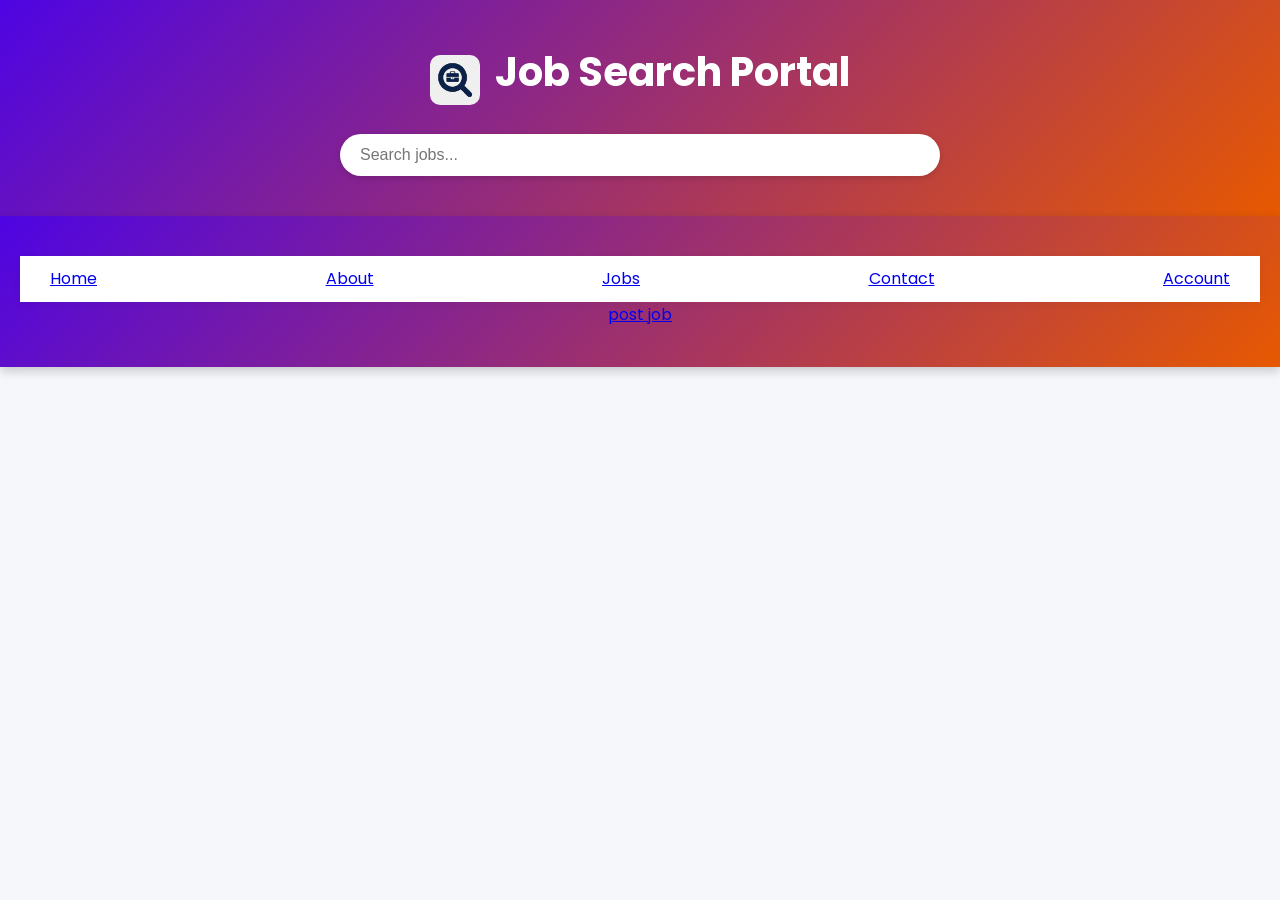
<file: index.html>
<!DOCTYPE html>
<html lang="en">
<head>
  <meta charset="UTF-8">
  <meta name="viewport" content="width=device-width, initial-scale=1">
  <title>Job Search Portal</title>
  <link rel="stylesheet" href="style.css">
  <link href="https://fonts.googleapis.com/css2?family=Poppins:wght@400;600&display=swap" rel="stylesheet">

</head>
<body>

  <header>
    <div class="logo-title">
      <img src="logo.JPG" alt="Job Portal Logo" class="logo">
      <h1>Job Search Portal</h1>
    </div>
    <input type="text" id="searchInput" placeholder="Search jobs...">
  </header>
  
    <header classs="header">

      <section class="flex">
  
          <div id="menu-btn" class="fas fa-bars-staggered"></div>
  
  
          <a href="home.html" class="logo"><i class="fas fa-briefcase"></i></a>
  
          <nav class="navbar">
              <a href="home.html">Home</a>
              <a href="about.html">About</a>
              <a href="jobs.html">Jobs</a>
              <a href="contact.html">Contact</a>
              <a href="login.html">Account</a>
          </nav>
  
          <a href="#" class="btn" style="margin-top: 0;">post job</a>
          
      </section>
  </header>

  <main id="job-list">
    <!-- Job Cards will be injected here -->
  </main>

  <script src="script.js"></script>
</body>
</html>
</file>
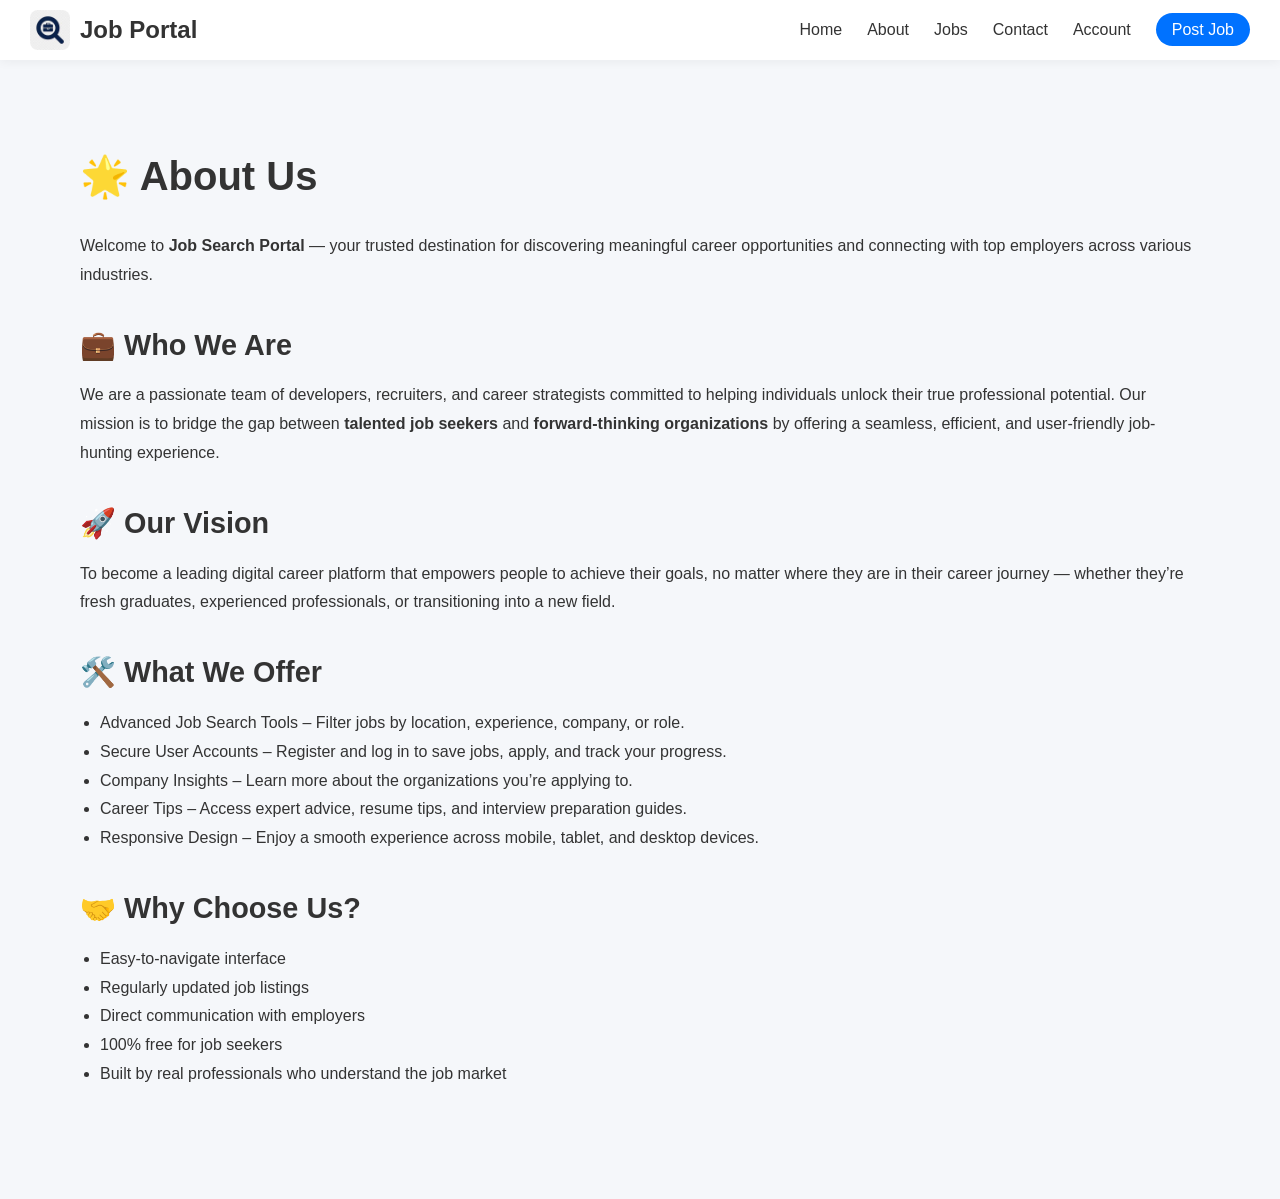
<file: about.html>
<!DOCTYPE html>
<html lang="en">
<head>
  <meta charset="UTF-8">
  <meta name="viewport" content="width=device-width, initial-scale=1.0">
  <title>About - Job Portal</title>
  <link rel="stylesheet" href="style.css">
</head>
<body>
    <nav>
        <div class="nav-left">
          <img src="logo.JPG" alt="Logo" class="nav-logo">
          <h2>Job Portal</h2>
        </div>
        <ul class="nav-links">
          <li><a href="home.html">Home</a></li>
          <li><a href="about.html">About</a></li>
          <li><a href="jobs.html">Jobs</a></li>
          <li><a href="contact.html">Contact</a></li>
          <li><a href="account.html">Account</a></li>
          <li><a href="postjob.html" class="post-btn">Post Job</a></li>
        </ul>
      </nav>
  <div class="content">
    <section class="about-us" style="padding: 40px; line-height: 1.8; font-family: 'Poppins', sans-serif;">
        <h1 style="font-size: 2.5rem; margin-bottom: 20px;">🌟 About Us</h1>
        <p style="margin-bottom: 30px;">
          Welcome to <strong>Job Search Portal</strong> — your trusted destination for discovering meaningful career opportunities and connecting with top employers across various industries.
        </p>
      
        <h2 style="font-size: 1.8rem; margin-bottom: 10px;">💼 Who We Are</h2>
        <p style="margin-bottom: 30px;">
          We are a passionate team of developers, recruiters, and career strategists committed to helping individuals unlock their true professional potential. Our mission is to bridge the gap between <strong>talented job seekers</strong> and <strong>forward-thinking organizations</strong> by offering a seamless, efficient, and user-friendly job-hunting experience.
        </p>
      
        <h2 style="font-size: 1.8rem; margin-bottom: 10px;">🚀 Our Vision</h2>
        <p style="margin-bottom: 30px;">
          To become a leading digital career platform that empowers people to achieve their goals, no matter where they are in their career journey — whether they’re fresh graduates, experienced professionals, or transitioning into a new field.
        </p>
      
        <h2 style="font-size: 1.8rem; margin-bottom: 10px;">🛠️ What We Offer</h2>
        <ul style="margin-bottom: 30px; padding-left: 20px;">
          <li>Advanced Job Search Tools – Filter jobs by location, experience, company, or role.</li>
          <li>Secure User Accounts – Register and log in to save jobs, apply, and track your progress.</li>
          <li>Company Insights – Learn more about the organizations you’re applying to.</li>
          <li>Career Tips – Access expert advice, resume tips, and interview preparation guides.</li>
          <li>Responsive Design – Enjoy a smooth experience across mobile, tablet, and desktop devices.</li>
        </ul>
      
        <h2 style="font-size: 1.8rem; margin-bottom: 10px;">🤝 Why Choose Us?</h2>
        <ul style="padding-left: 20px;">
          <li>Easy-to-navigate interface</li>
          <li>Regularly updated job listings</li>
          <li>Direct communication with employers</li>
          <li>100% free for job seekers</li>
          <li>Built by real professionals who understand the job market</li>
        </ul>
      </section>      
  </div>
</body>
</html>
</file>
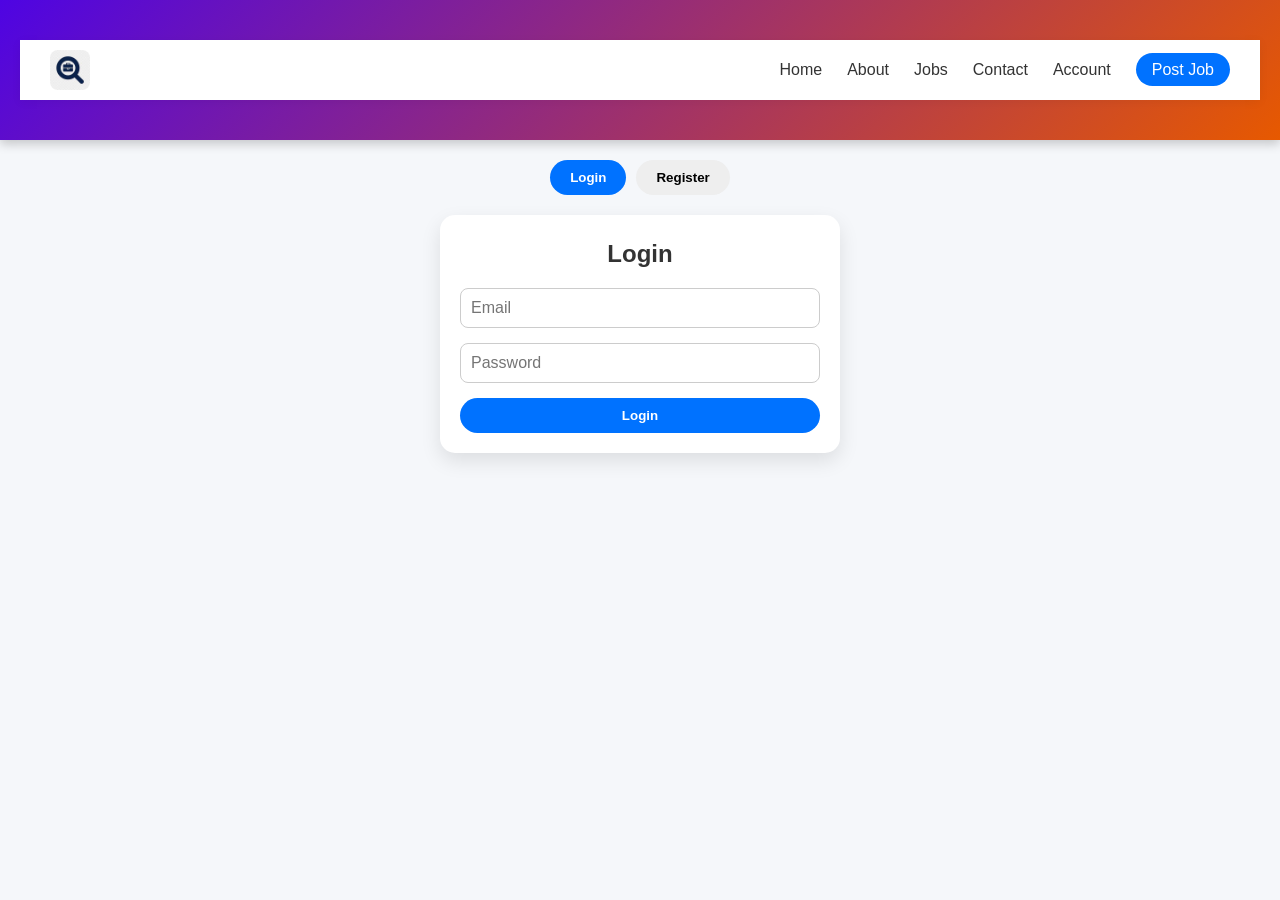
<file: account.html>
<!DOCTYPE html>
<html lang="en">
<head>
  <meta charset="UTF-8" />
  <meta name="viewport" content="width=device-width, initial-scale=1.0"/>
  <title>Account - Job Portal</title>
  <link rel="stylesheet" href="style.css" />
</head>
<body>

  <header>
    <nav>
        <div class="nav-left">
          <img src="logo.JPG" alt="Logo" class="nav-logo">
          <h2>Job Portal</h2>
        </div>
        <ul class="nav-links">
          <li><a href="home.html">Home</a></li>
          <li><a href="about.html">About</a></li>
          <li><a href="jobs.html">Jobs</a></li>
          <li><a href="contact.html">Contact</a></li>
          <li><a href="account.html">Account</a></li>
          <li><a href="postjob.html" class="post-btn">Post Job</a></li>
        </ul>
      </nav>
  </header>

  <!-- Tabs -->
  <div class="auth-tabs">
    <button onclick="showLogin()" class="tab-btn active-tab" id="loginTab">Login</button>
    <button onclick="showRegister()" class="tab-btn" id="registerTab">Register</button>
  </div>

  <!-- Login Form -->
  <div id="login-section" class="auth-section">
    <h2>Login</h2>
    <form onsubmit="loginUser(event)">
      <input type="email" placeholder="Email" required id="login-email" />
      <input type="password" placeholder="Password" required id="login-password" />
      <button type="submit" class="submit-btn">Login</button>
    </form>
  </div>

  <!-- Register Form -->
  <div id="register-section" class="auth-section" style="display: none;">
    <h2>Register</h2>
    <form onsubmit="registerUser(event)">
      <input type="text" placeholder="Full Name" required id="reg-name" />
      <input type="email" placeholder="Email" required id="reg-email" />
      <input type="password" placeholder="Password" required id="reg-password" />
      <button type="submit" class="submit-btn">Register</button>
    </form>
  </div>

  <!-- JavaScript at the bottom of the body -->
  <script>
    function showLogin() {
      document.getElementById("login-section").style.display = "block";
      document.getElementById("register-section").style.display = "none";
      document.getElementById("loginTab").classList.add("active-tab");
      document.getElementById("registerTab").classList.remove("active-tab");
    }

    function showRegister() {
      document.getElementById("login-section").style.display = "none";
      document.getElementById("register-section").style.display = "block";
      document.getElementById("loginTab").classList.remove("active-tab");
      document.getElementById("registerTab").classList.add("active-tab");
    }

    function loginUser(event) {
      event.preventDefault();
      const email = document.getElementById("login-email").value;
      const password = document.getElementById("login-password").value;
      alert("Logging in with:\nEmail: " + email + "\nPassword: " + password);
    }

    function registerUser(event) {
      event.preventDefault();
      const name = document.getElementById("reg-name").value;
      const email = document.getElementById("reg-email").value;
      const password = document.getElementById("reg-password").value;
      alert("Registering:\nName: " + name + "\nEmail: " + email);
    }
  </script>
</body>
</html>
</file>
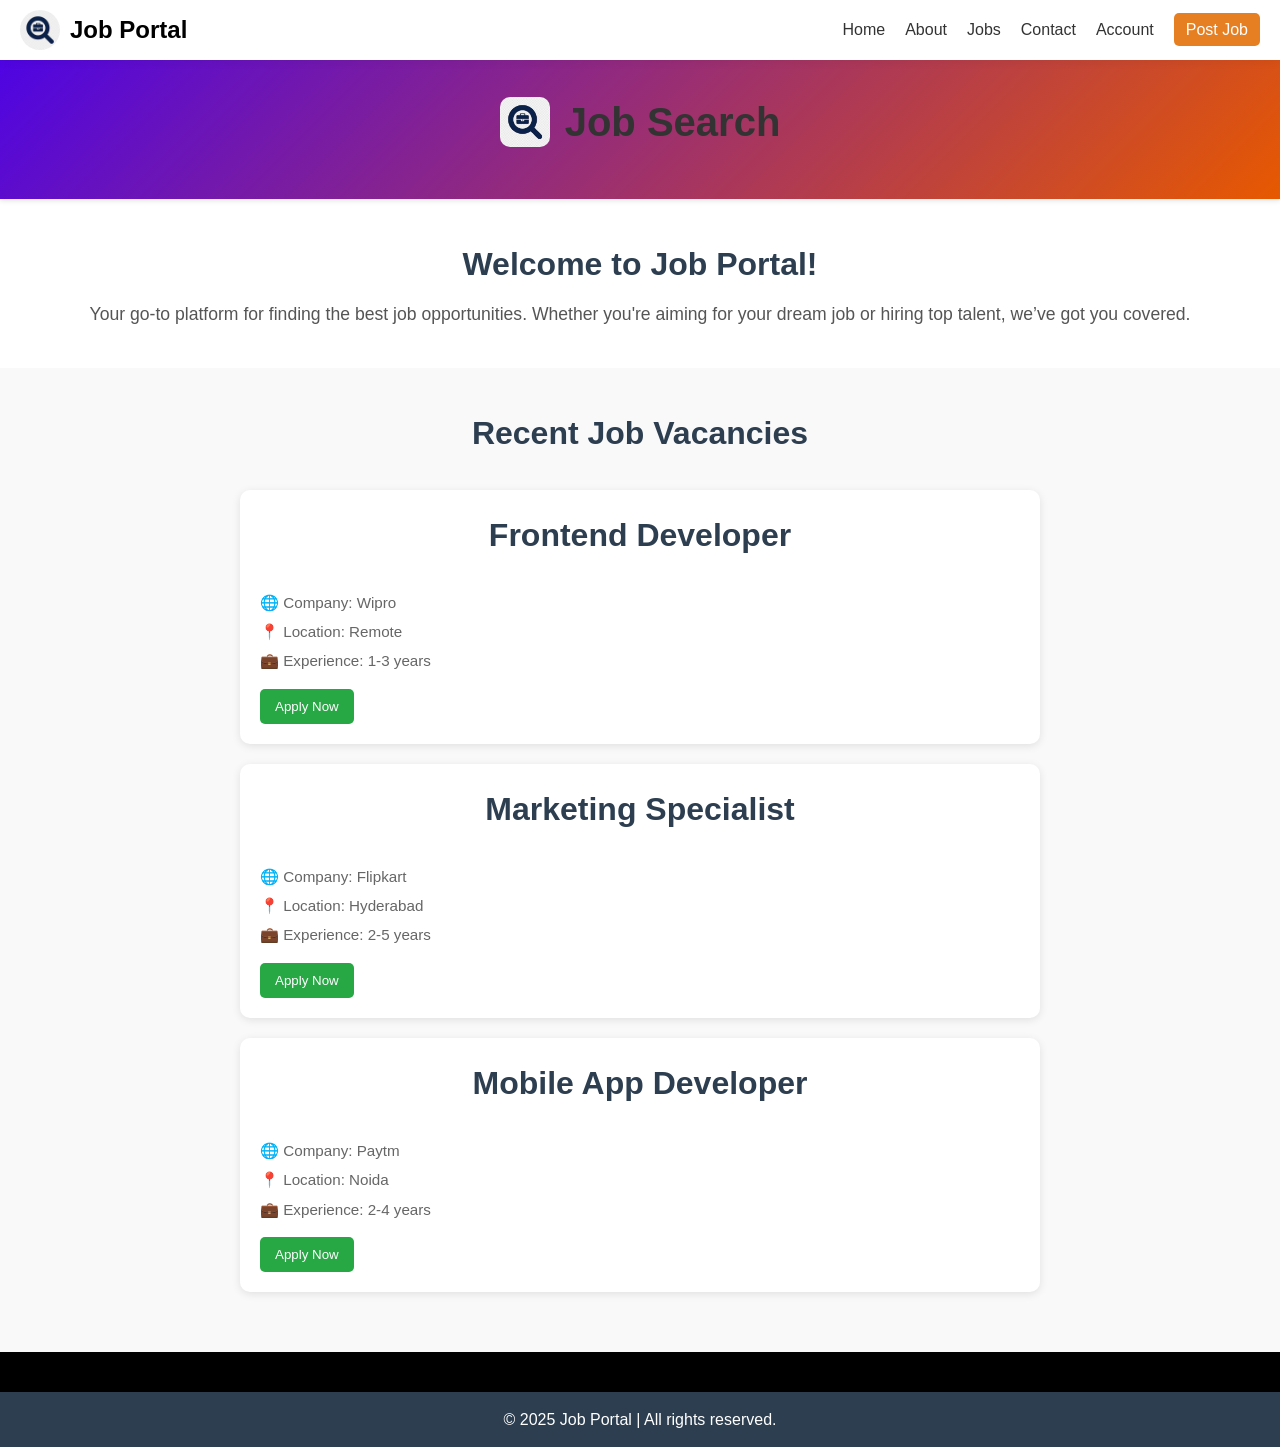
<file: home.html>
<!DOCTYPE html>
<html lang="en">
<head>
  <meta charset="UTF-8">
  <meta name="viewport" content="width=device-width, initial-scale=1.0">
  <title>Home - Job Portal</title>
  <link rel="stylesheet" href="style.css">

  <style>
    body {
      font-family: 'Segoe UI', Tahoma, Geneva, Verdana, sans-serif;
      margin: 0;
      padding: 0;
      background-color: black;
    }

    nav {
      background-color: white;
      padding: 10px 20px;
      color: black;
      display: flex;
      justify-content: space-between;
      align-items: center;
    }

    .nav-left {
      display: flex;
      align-items: center;
      gap: 10px;
    }

    .nav-logo {
      width: 40px;
      height: 40px;
      border-radius: 50%;
    }

    .nav-links {
      list-style: none;
      display: flex;
      gap: 20px;
    }

    .nav-links li {
      display: inline;
    }

    .nav-links a {
      color: white;
      text-decoration: none;
      font-weight: 500;
    }

    .post-btn {
      background-color: #e67e22;
      padding: 8px 12px;
      border-radius: 5px;
    }

    header {
      background-color: #ffffff;
      text-align: center;
      padding: 30px 20px;
      box-shadow: 0 2px 5px rgba(0,0,0,0.1);
    }

    .logo-title {
      display: flex;
      align-items: center;
      justify-content: center;
      gap: 15px;
    }

    .logo {
      width: 60px;
      height: 60px;
    }

    header h1 {
      margin: 0;
      font-size: 2.5rem;
      color: #333;
    }

    #welcome-section {
      background-color: #fff;
      padding: 40px 20px;
      text-align: center;
    }

    #welcome-section h2 {
      font-size: 2rem;
      margin-bottom: 10px;
      color: #2c3e50;
    }

    #welcome-section p {
      font-size: 1.1rem;
      color: #555;
    }

    #recent-jobs {
      padding: 40px 20px;
      background-color: #f9f9f9;
    }

    #recent-jobs h2 {
      text-align: center;
      font-size: 2rem;
      color: #2c3e50;
      margin-bottom: 30px;
    }

    .job-card {
      background-color: white;
      max-width: 800px;
      margin: 0 auto 20px;
      padding: 20px;
      border-radius: 10px;
      box-shadow: 0 2px 8px rgba(0, 0, 0, 0.1);
    }

    .job-card h2 {
      margin: 0;
      color: #333;
    }

    .job-card p {
      margin: 5px 0;
      color: #666;
    }

    .job-card button {
      margin-top: 10px;
      background-color: #28a745;
      color: white;
      border: none;
      padding: 10px 15px;
      border-radius: 5px;
      cursor: pointer;
      transition: background-color 0.3s ease;
    }

    .job-card button:hover {
      background-color: #218838;
    }

    #footer {
      background-color: #2c3e50;
      color: white;
      padding: 15px;
      text-align: center;
      margin-top: 40px;
    }
  </style>

</head>

<body>
  <nav>
    <div class="nav-left">
      <img src="logo.JPG" alt="Logo" class="nav-logo">
      <h2>Job Portal</h2>
    </div>
    <ul class="nav-links">
      <li><a href="home.html">Home</a></li>
      <li><a href="about.html">About</a></li>
      <li><a href="jobs.html">Jobs</a></li>
      <li><a href="contact.html">Contact</a></li>
      <li><a href="account.html">Account</a></li>
      <li><a href="postjob.html" class="post-btn">Post Job</a></li>
    </ul>
  </nav>

  <header>
    <div class="logo-title">
      <img src="logo.JPG" class="logo" alt="Logo">
      <h1>Job Search</h1>
    </div>
  </header>

  <section id="welcome-section">
    <h2>Welcome to Job Portal!</h2>
    <p>Your go-to platform for finding the best job opportunities. Whether you're aiming for your dream job or hiring top talent, we’ve got you covered.</p>
  </section>

  <section id="recent-jobs">
    <h2>Recent Job Vacancies</h2>

    <div class="job-card">
      <h2>Frontend Developer</h2>
      <p>🌐 Company: Wipro</p>
      <p>📍 Location: Remote</p>
      <p>💼 Experience: 1-3 years</p>
      <a href="https://careers.wipro.com/frontend-developer" target="_blank">
        <button>Apply Now</button>
      </a>
    </div>
    

    <div class="job-card">
      <h2>Marketing Specialist</h2>
      <p>🌐 Company: Flipkart</p>
      <p>📍 Location: Hyderabad</p>
      <p>💼 Experience: 2-5 years</p>
      <a href="https://www.flipkartcareers.com/#!/job-openings" target="_blank">
        <button>Apply Now</button>
      </a>
    </div>
    
    <div class="job-card">
      <h2>Mobile App Developer</h2>
      <p>🌐 Company: Paytm</p>
      <p>📍 Location: Noida</p>
      <p>💼 Experience: 2-4 years</p>
      <a href="https://paytm.com/careers/" target="_blank">
        <button>Apply Now</button>
      </a>
    </div>
    
  </section>

  <section id="footer">
    <p>© 2025 Job Portal | All rights reserved.</p>
  </section>
</body>
</html>
</file>
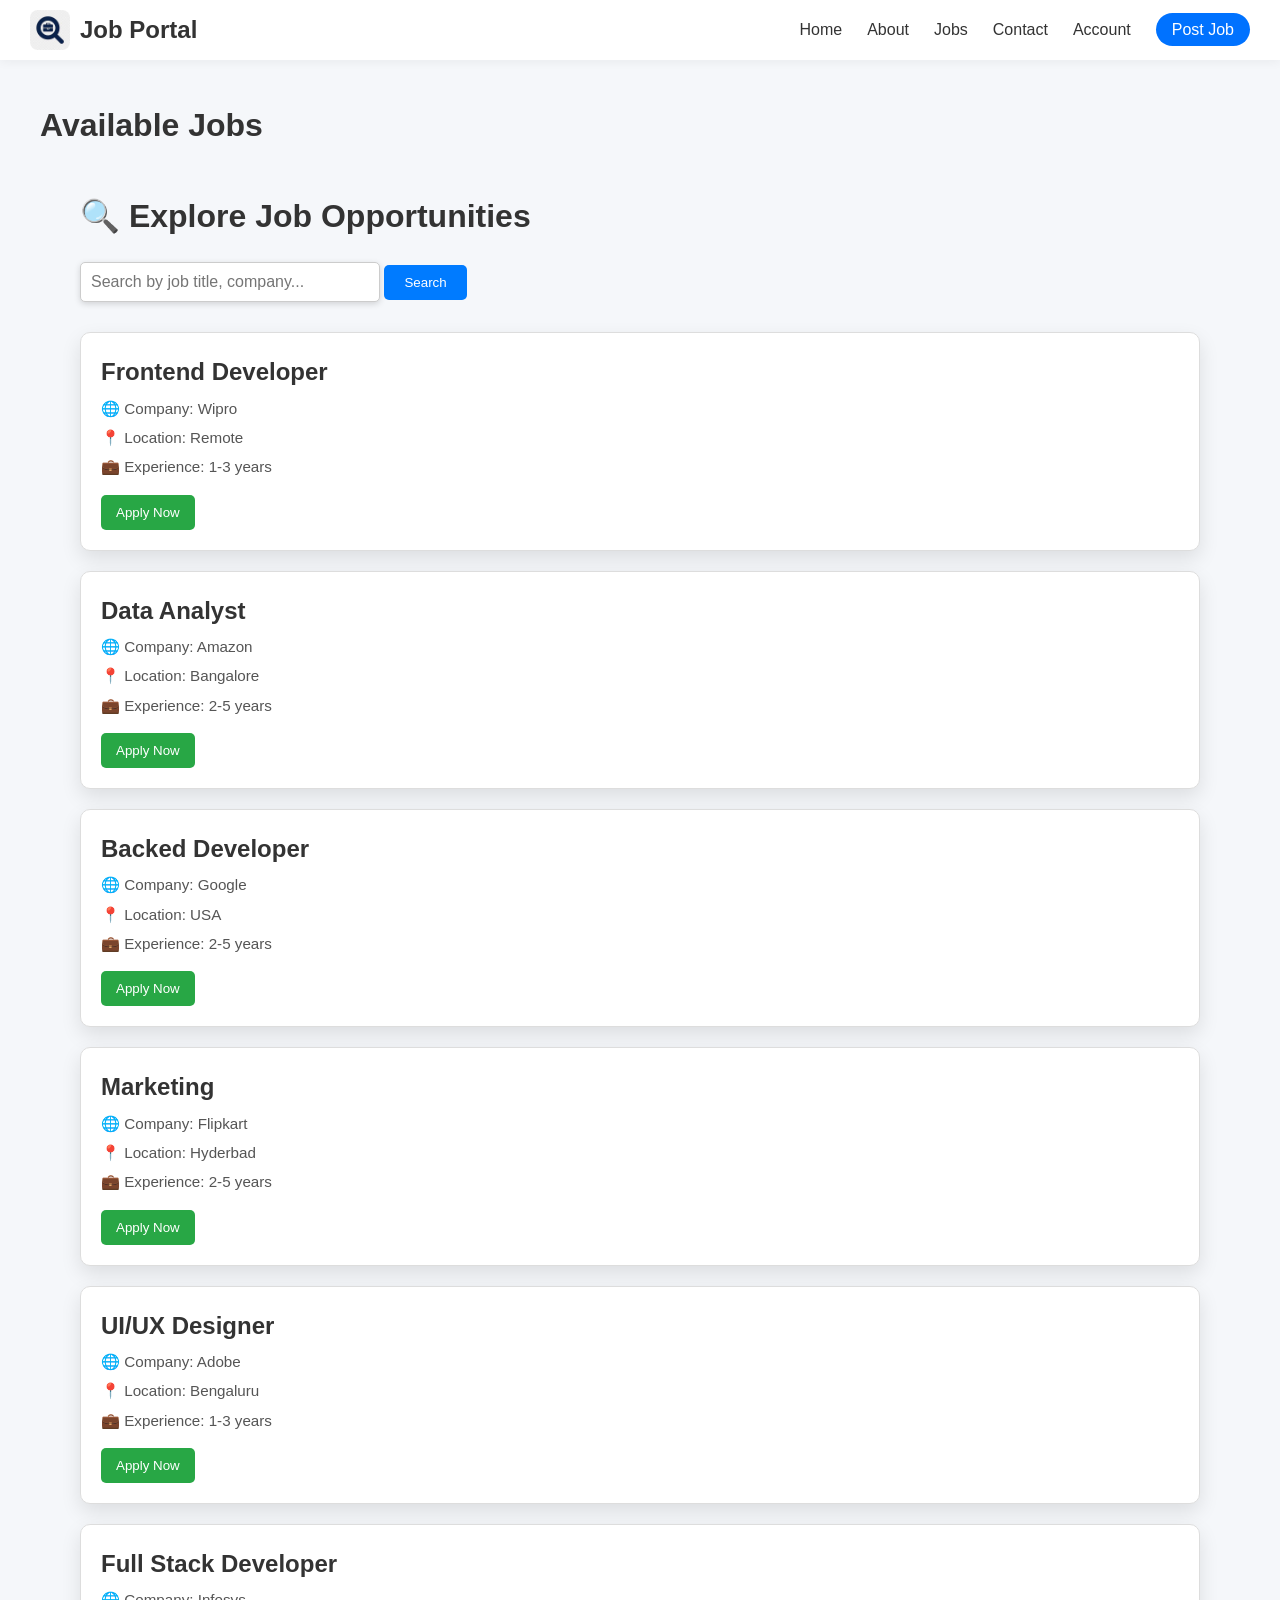
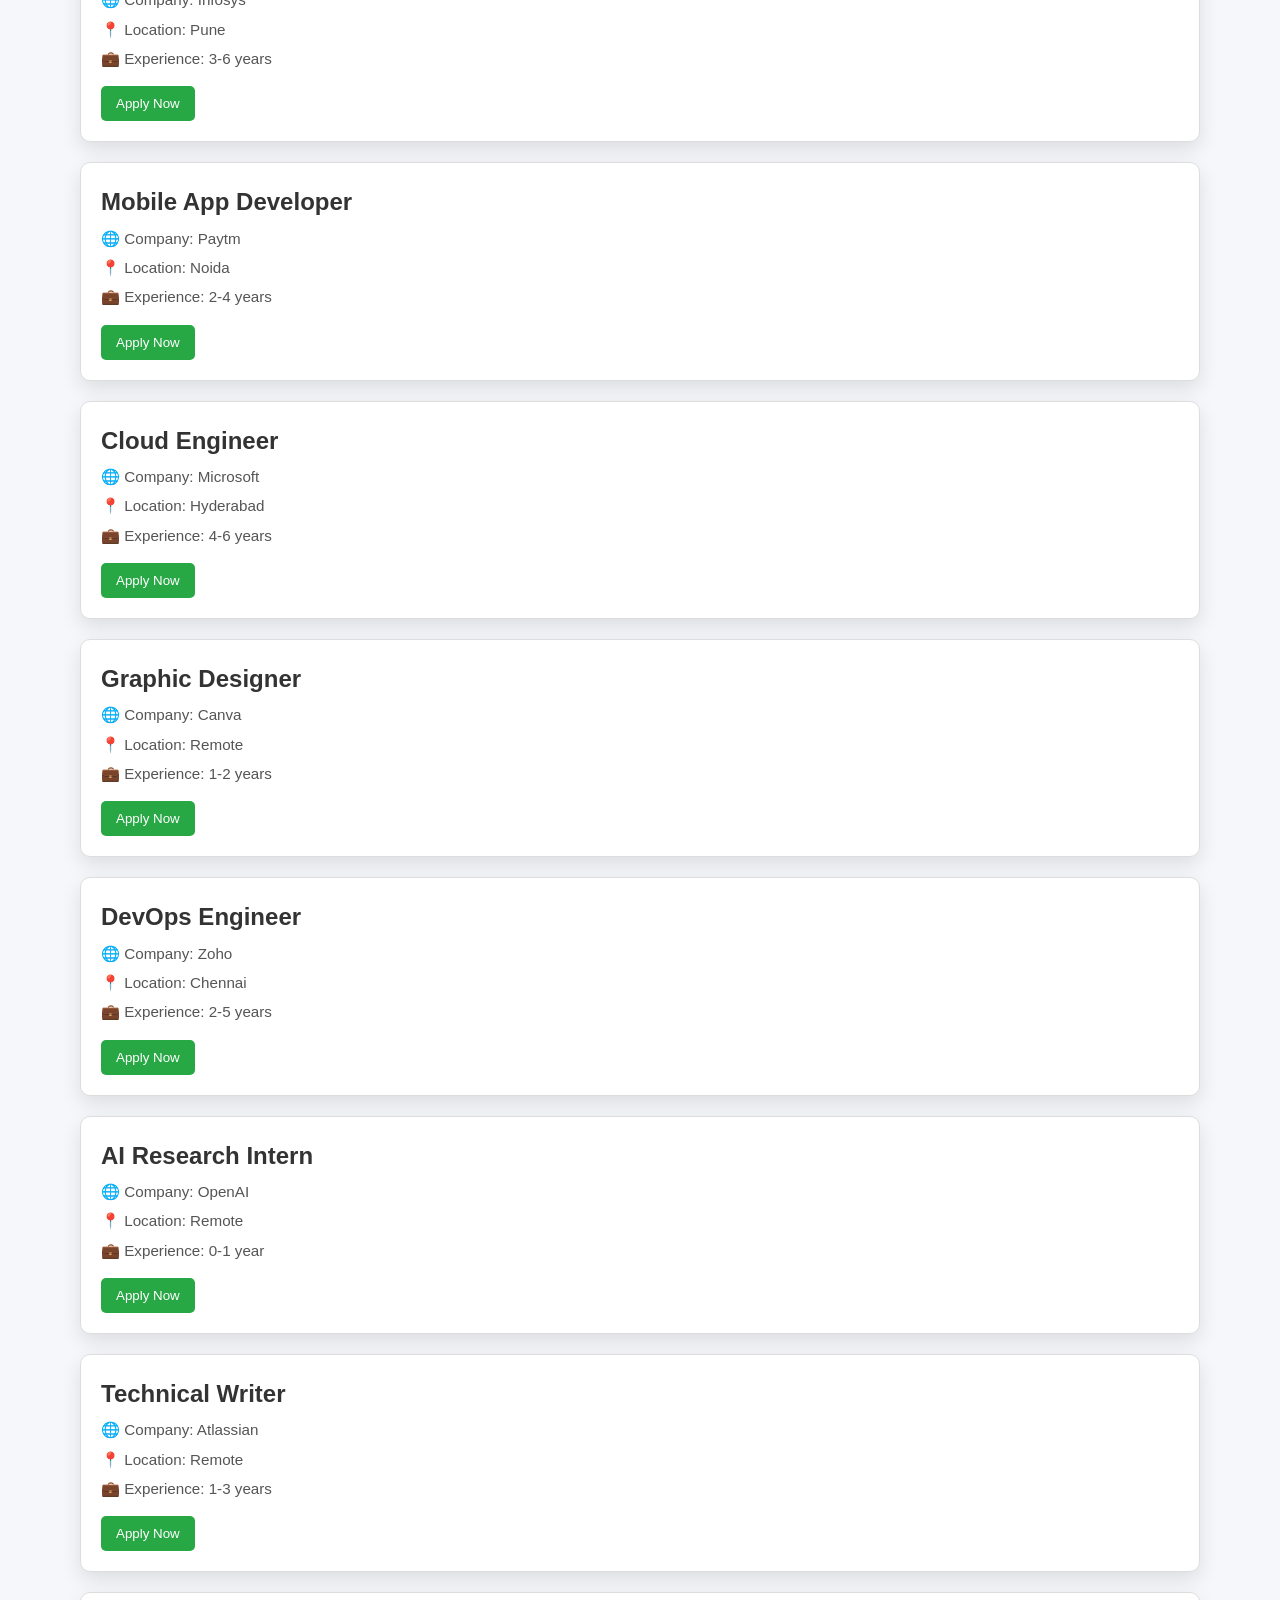
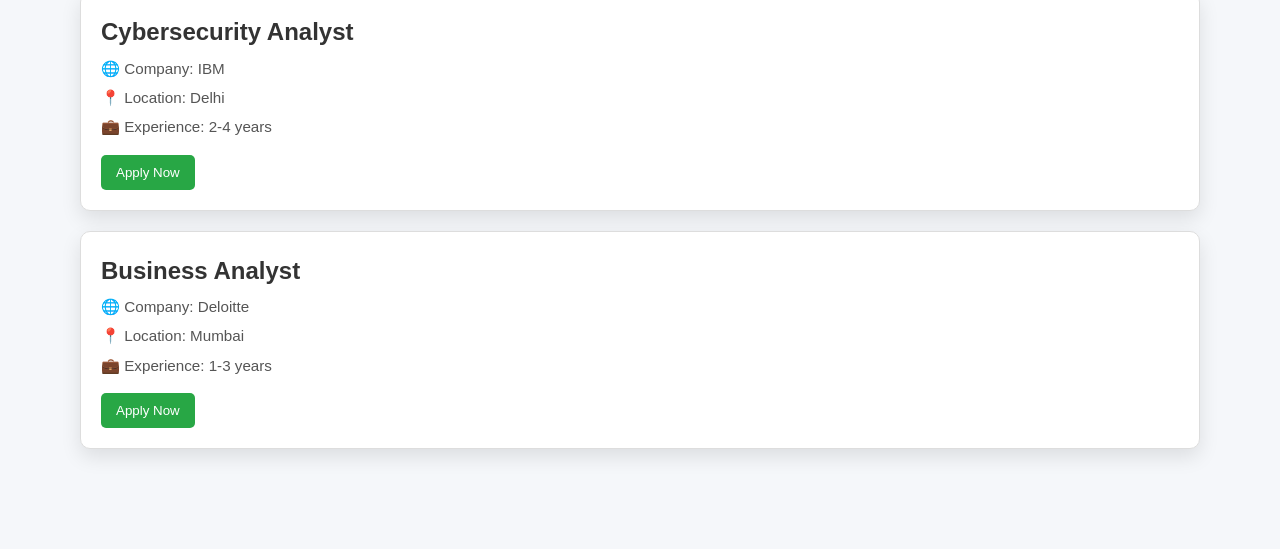
<file: jobs.html>
<!DOCTYPE html>
<html lang="en">
<head>
  <meta charset="UTF-8">
  <meta name="viewport" content="width=device-width, initial-scale=1.0">
  <title>Jobs - Job Portal</title>
  <link rel="stylesheet" href="style.css">
</head>
<body>
    <nav>
        <div class="nav-left">
          <img src="logo.JPG" alt="Logo" class="nav-logo">
          <h2>Job Portal</h2>
        </div>
        <ul class="nav-links">
          <li><a href="home.html">Home</a></li>
          <li><a href="about.html">About</a></li>
          <li><a href="jobs.html">Jobs</a></li>
          <li><a href="contact.html">Contact</a></li>
          <li><a href="account.html">Account</a></li>
          <li><a href="postjob.html" class="post-btn">Post Job</a></li>
        </ul>
      </nav>
  <div class="content">
    <h1>Available Jobs</h1>
    <section class="job-section" style="padding: 40px; font-family: 'Poppins', sans-serif;">
        <h1 style="font-size: 2rem; margin-bottom: 20px;">🔍 Explore Job Opportunities</h1>
      
  <!-- Search and Filter -->
<div style="margin-bottom: 30px;">
  <input type="text" id="searchInput" placeholder="Search by job title, company..." style="padding: 10px; width: 300px; border-radius: 5px; border: 1px solid #ccc;">
  <button id="searchButton" style="padding: 10px 20px; background-color: #007bff; color: white; border: none; border-radius: 5px;">Search</button>
</div>

      
        <!-- Job Listings -->
        <div class="job-listings">
          <!-- Sample Job Card -->
          <div class="job-card" style="border: 1px solid #ddd; padding: 20px; margin-bottom: 20px; border-radius: 10px;">
            <h2 style="margin: 0;">Frontend Developer</h2>
            <p style="margin: 5px 0;">🌐 Company: Wipro</p>
            <p style="margin: 5px 0;">📍 Location: Remote</p>
            <p style="margin: 5px 0;">💼 Experience: 1-3 years</p>
            <a href="https://careers.wipro.com/" target="_blank">
              <button style="margin-top: 10px; background-color: #28a745; color: white; border: none; padding: 10px 15px; border-radius: 5px;">Apply Now</button>
            </a>
          </div>
          
          <div class="job-card" style="border: 1px solid #ddd; padding: 20px; margin-bottom: 20px; border-radius: 10px;">
            <h2 style="margin: 0;">Data Analyst</h2>
            <p style="margin: 5px 0;">🌐 Company: Amazon</p>
            <p style="margin: 5px 0;">📍 Location: Bangalore</p>
            <p style="margin: 5px 0;">💼 Experience: 2-5 years</p>
            <a href="https://www.amazon.jobs/en/" target="_blank">
              <button style="margin-top: 10px; background-color: #28a745; color: white; border: none; padding: 10px 15px; border-radius: 5px;">Apply Now</button>
            </a>
          </div>
          
          <div class="job-card" style="border: 1px solid #ddd; padding: 20px; margin-bottom: 20px; border-radius: 10px;">
            <h2 style="margin: 0;">Backed Developer</h2>
            <p style="margin: 5px 0;">🌐 Company: Google</p>
            <p style="margin: 5px 0;">📍 Location: USA</p>
            <p style="margin: 5px 0;">💼 Experience: 2-5 years</p>
            <a href="https://careers.google.com/jobs/results/" target="_blank">
              <button style="margin-top: 10px; background-color: #28a745; color: white; border: none; padding: 10px 15px; border-radius: 5px;">Apply Now</button>
            </a>
          </div>
          
          <div class="job-card" style="border: 1px solid #ddd; padding: 20px; margin-bottom: 20px; border-radius: 10px;">
            <h2 style="margin: 0;">Marketing</h2>
            <p style="margin: 5px 0;">🌐 Company: Flipkart</p>
            <p style="margin: 5px 0;">📍 Location: Hyderbad</p>
            <p style="margin: 5px 0;">💼 Experience: 2-5 years</p>
            <a href="https://www.flipkartcareers.com/" target="_blank">
              <button style="margin-top: 10px; background-color: #28a745; color: white; border: none; padding: 10px 15px; border-radius: 5px;">Apply Now</button>
            </a>
          </div>
          
          <div class="job-card" style="border: 1px solid #ddd; padding: 20px; margin-bottom: 20px; border-radius: 10px;">
            <h2 style="margin: 0;">UI/UX Designer</h2>
            <p style="margin: 5px 0;">🌐 Company: Adobe</p>
            <p style="margin: 5px 0;">📍 Location: Bengaluru</p>
            <p style="margin: 5px 0;">💼 Experience: 1-3 years</p>
            <a href="https://adobe.wd5.myworkdayjobs.com/en-US/adobe" target="_blank">
              <button style="margin-top: 10px; background-color: #28a745; color: white; border: none; padding: 10px 15px; border-radius: 5px;">Apply Now</button>
            </a>
          </div>
          
          <div class="job-card" style="border: 1px solid #ddd; padding: 20px; margin-bottom: 20px; border-radius: 10px;">
            <h2 style="margin: 0;">Full Stack Developer</h2>
            <p style="margin: 5px 0;">🌐 Company: Infosys</p>
            <p style="margin: 5px 0;">📍 Location: Pune</p>
            <p style="margin: 5px 0;">💼 Experience: 3-6 years</p>
            <a href="https://www.infosys.com/careers/" target="_blank">
              <button style="margin-top: 10px; background-color: #28a745; color: white; border: none; padding: 10px 15px; border-radius: 5px;">Apply Now</button>
            </a>
          </div>
          
          <div class="job-card" style="border: 1px solid #ddd; padding: 20px; margin-bottom: 20px; border-radius: 10px;">
            <h2 style="margin: 0;">Mobile App Developer</h2>
            <p style="margin: 5px 0;">🌐 Company: Paytm</p>
            <p style="margin: 5px 0;">📍 Location: Noida</p>
            <p style="margin: 5px 0;">💼 Experience: 2-4 years</p>
            <a href="https://paytm.com/careers/" target="_blank">
              <button style="margin-top: 10px; background-color: #28a745; color: white; border: none; padding: 10px 15px; border-radius: 5px;">Apply Now</button>
            </a>
          </div>
          
          <div class="job-card" style="border: 1px solid #ddd; padding: 20px; margin-bottom: 20px; border-radius: 10px;">
            <h2 style="margin: 0;">Cloud Engineer</h2>
            <p style="margin: 5px 0;">🌐 Company: Microsoft</p>
            <p style="margin: 5px 0;">📍 Location: Hyderabad</p>
            <p style="margin: 5px 0;">💼 Experience: 4-6 years</p>
            <a href="https://careers.microsoft.com/us/en" target="_blank">
              <button style="margin-top: 10px; background-color: #28a745; color: white; border: none; padding: 10px 15px; border-radius: 5px;">Apply Now</button>
            </a>
          </div>
          
          <div class="job-card" style="border: 1px solid #ddd; padding: 20px; margin-bottom: 20px; border-radius: 10px;">
            <h2 style="margin: 0;">Graphic Designer</h2>
            <p style="margin: 5px 0;">🌐 Company: Canva</p>
            <p style="margin: 5px 0;">📍 Location: Remote</p>
            <p style="margin: 5px 0;">💼 Experience: 1-2 years</p>
            <a href="https://www.canva.com/careers/" target="_blank">
              <button style="margin-top: 10px; background-color: #28a745; color: white; border: none; padding: 10px 15px; border-radius: 5px;">Apply Now</button>
            </a>
          </div>
          
          <div class="job-card" style="border: 1px solid #ddd; padding: 20px; margin-bottom: 20px; border-radius: 10px;">
            <h2 style="margin: 0;">DevOps Engineer</h2>
            <p style="margin: 5px 0;">🌐 Company: Zoho</p>
            <p style="margin: 5px 0;">📍 Location: Chennai</p>
            <p style="margin: 5px 0;">💼 Experience: 2-5 years</p>
            <a href="https://www.zoho.com/careers/" target="_blank">
              <button style="margin-top: 10px; background-color: #28a745; color: white; border: none; padding: 10px 15px; border-radius: 5px;">Apply Now</button>
            </a>
          </div>
          
          <div class="job-card" style="border: 1px solid #ddd; padding: 20px; margin-bottom: 20px; border-radius: 10px;">
            <h2 style="margin: 0;">AI Research Intern</h2>
            <p style="margin: 5px 0;">🌐 Company: OpenAI</p>
            <p style="margin: 5px 0;">📍 Location: Remote</p>
            <p style="margin: 5px 0;">💼 Experience: 0-1 year</p>
            <a href="https://openai.com/careers" target="_blank">
              <button style="margin-top: 10px; background-color: #28a745; color: white; border: none; padding: 10px 15px; border-radius: 5px;">Apply Now</button>
            </a>
          </div>
          
          <div class="job-card" style="border: 1px solid #ddd; padding: 20px; margin-bottom: 20px; border-radius: 10px;">
            <h2 style="margin: 0;">Technical Writer</h2>
            <p style="margin: 5px 0;">🌐 Company: Atlassian</p>
            <p style="margin: 5px 0;">📍 Location: Remote</p>
            <p style="margin: 5px 0;">💼 Experience: 1-3 years</p>
            <a href="https://www.atlassian.com/company/careers" target="_blank">
              <button style="margin-top: 10px; background-color: #28a745; color: white; border: none; padding: 10px 15px; border-radius: 5px;">Apply Now</button>
            </a>
          </div>
          
          <div class="job-card" style="border: 1px solid #ddd; padding: 20px; margin-bottom: 20px; border-radius: 10px;">
            <h2 style="margin: 0;">Cybersecurity Analyst</h2>
            <p style="margin: 5px 0;">🌐 Company: IBM</p>
            <p style="margin: 5px 0;">📍 Location: Delhi</p>
            <p style="margin: 5px 0;">💼 Experience: 2-4 years</p>
            <a href="https://www.ibm.com/employment/" target="_blank">
              <button style="margin-top: 10px; background-color: #28a745; color: white; border: none; padding: 10px 15px; border-radius: 5px;">Apply Now</button>
            </a>
          </div>
          
          <div class="job-card" style="border: 1px solid #ddd; padding: 20px; margin-bottom: 20px; border-radius: 10px;">
            <h2 style="margin: 0;">Business Analyst</h2>
            <p style="margin: 5px 0;">🌐 Company: Deloitte</p>
            <p style="margin: 5px 0;">📍 Location: Mumbai</p>
            <p style="margin: 5px 0;">💼 Experience: 1-3 years</p>
            <a href="https://www2.deloitte.com/global/en/careers.html" target="_blank">
              <button style="margin-top: 10px; background-color: #28a745; color: white; border: none; padding: 10px 15px; border-radius: 5px;">Apply Now</button>
            </a>
          </div>
          
          

        </div>
      </section>
      
  </div>
  <script>
    document.getElementById("searchButton").addEventListener("click", function () {
      const input = document.getElementById("searchInput").value.toLowerCase();
      const jobCards = document.querySelectorAll(".job-card");
  
      jobCards.forEach(card => {
        const title = card.querySelector("h2").textContent.toLowerCase();
        const company = card.querySelector("p").textContent.toLowerCase();
  
        if (title.includes(input) || company.includes(input)) {
          card.style.display = "block";
        } else {
          card.style.display = "none";
        }
      });
    });
  
    // Optional: Trigger search on pressing "Enter"
    document.getElementById("searchInput").addEventListener("keyup", function (event) {
      if (event.key === "Enter") {
        document.getElementById("searchButton").click();
      }
    });
  </script>
  
</body>
</html>
</file>
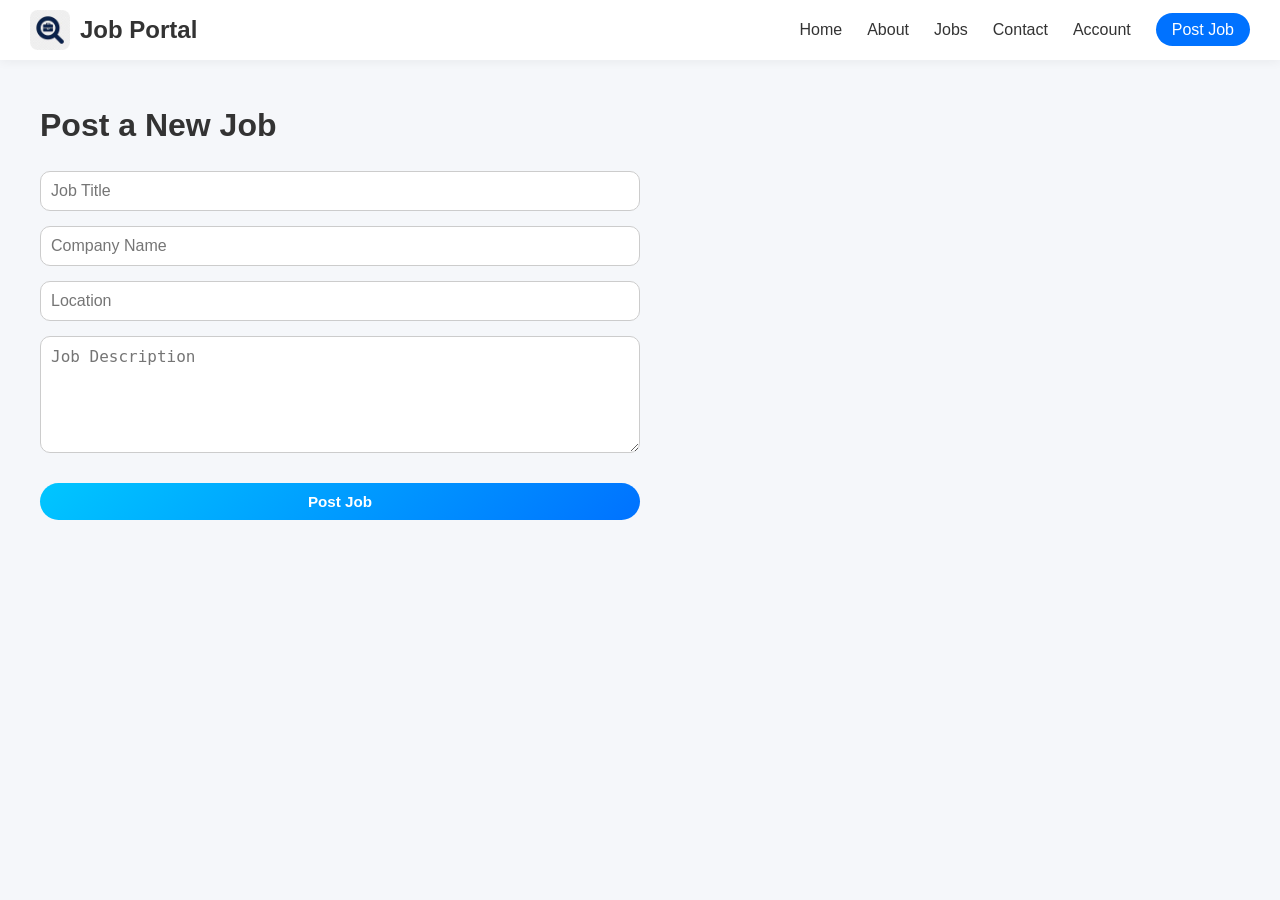
<file: postjob.html>
<!DOCTYPE html>
<html lang="en">
<head>
  <meta charset="UTF-8">
  <meta name="viewport" content="width=device-width, initial-scale=1.0">
  <title>Post a Job - Job Portal</title>
  <link rel="stylesheet" href="style.css">
</head>
<body>
    <nav>
        <div class="nav-left">
          <img src="logo.JPG" alt="Logo" class="nav-logo">
          <h2>Job Portal</h2>
        </div>
        <ul class="nav-links">
          <li><a href="home.html">Home</a></li>
          <li><a href="about.html">About</a></li>
          <li><a href="jobs.html">Jobs</a></li>
          <li><a href="contact.html">Contact</a></li>
          <li><a href="account.html">Account</a></li>
          <li><a href="postjob.html" class="post-btn">Post Job</a></li>
        </ul>
      </nav>
  <div class="content">
    <h1>Post a New Job</h1>
    <form class="job-form">
      <input type="text" placeholder="Job Title" required>
      <input type="text" placeholder="Company Name" required>
      <input type="text" placeholder="Location" required>
      <textarea rows="5" placeholder="Job Description" required></textarea>
      <button type="submit" class="apply-btn">Post Job</button>
    </form>
  </div>
</body>
</html>
</file>
<file: style.css>
* {
    margin: 0;
    padding: 0;
    box-sizing: border-box;
}
  
body {
    font-family: 'Poppins', sans-serif;
    background: #f5f7fa;
    color: #333;
    line-height: 1.6;
}
  
  /* Header */
header {
    background: linear-gradient(135deg, #4e04e3, rgb(231, 89, 0));
    color: white;
    text-align: center;
    padding: 40px 20px;
    box-shadow: 0 4px 10px rgba(0, 0, 0, 0.2);
    position: sticky;
    top: 0;
    z-index: 10;
}

  /* Logo and Title Layout */
.logo-title {
    display: flex;
    align-items: center;
    justify-content: center;
    gap: 15px;
    margin-bottom: 15px;
    flex-wrap: wrap;
}
  
.logo-title .logo {
    width: 50px;
    height: 50px;
    object-fit: contain;
    border-radius: 10px;
    transition: transform 0.3s ease;
}
  
.logo-title .logo:hover {
    transform: rotate(10deg) scale(1.05);
}
  
  
header h1 {
    font-size: 2.5rem;
    margin-bottom: 15px;
}
  
#searchInput {
    padding: 12px 20px;
    width: 60%;
    max-width: 600px;
    font-size: 1rem;
    border: none;
    border-radius: 30px;
    box-shadow: 0 2px 6px rgba(0, 0, 0, 0.15);
    outline: none;
    transition: 0.3s;
}
  
#searchInput:focus {
    transform: scale(1.02);
    border: 2px solid #fff;
}
  
  /* Job List Container */
#job-list {
    display: grid;
    grid-template-columns: repeat(auto-fit, minmax(320px, 1fr));
    gap: 30px;
    padding: 40px;
}
  
  /* Job Card */
.job-card {
    background: white;
    border-radius: 15px;
    padding: 25px;
    box-shadow: 0 8px 20px rgba(0, 0, 0, 0.1);
    transition: transform 0.3s ease, box-shadow 0.3s ease;
    position: relative;
    overflow: hidden;
}
  
.job-card:hover {
    transform: translateY(-5px);
    box-shadow: 0 12px 24px rgba(0, 0, 0, 0.2);
}
  
.job-card h3 {
    color: #333;
    font-size: 1.5rem;
    margin-bottom: 10px;
}
  
.job-card p {
    margin: 6px 0;
    color: #555;
    font-size: 0.95rem;
}
  
  /* Apply Button */
.apply-btn {
    margin-top: 15px;
    padding: 10px 20px;
    background: linear-gradient(135deg, #00c6ff, #0072ff);
    color: white;
    border: none;
    border-radius: 50px;
    cursor: pointer;
    font-weight: bold;
    font-size: 0.95rem;
    transition: background 0.3s ease;
}
  
.apply-btn:hover {
    background: linear-gradient(135deg, #0072ff, #00c6ff);
    transform: scale(1.05);
}
  
  /* Responsive Adjustments */
@media (max-width: 768px) {
    header h1 {
      font-size: 2rem;
    }
  
    #searchInput {
      width: 90%;
      font-size: 0.95rem;
    }
  
    #job-list {
      padding: 20px;
      grid-template-columns: 1fr;
    }
}
  
  /* Optional Scroll Animation */
@keyframes fadeInUp {
    from {
      opacity: 0;
      transform: translateY(15px);
    }
    to {
      opacity: 1;
      transform: translateY(0);
    }
}
  
.job-card {
    animation: fadeInUp 0.6s ease forwards;
}

nav {
    display: flex;
    justify-content: space-between;
    align-items: center;
    background: #ffffff;
    padding: 10px 30px;
    box-shadow: 0 2px 10px rgba(0,0,0,0.05);
    position: sticky;
    top: 0;
    z-index: 100;
}
  
.nav-left {
    display: flex;
    align-items: center;
    gap: 10px;
}
  
.nav-logo {
    width: 40px;
    height: 40px;
    border-radius: 8px;
}
  
.nav-links {
    list-style: none;
    display: flex;
    gap: 25px;
}
  
.nav-links li a {
    text-decoration: none;
    font-weight: 500;
    color: #333;
    transition: 0.3s;
}
  
.nav-links li a:hover {
    color: #0072ff;
}
  
.post-btn {
    padding: 8px 16px;
    background: #0072ff;
    color: white !important;
    border-radius: 20px;
    transition: 0.3s;
}
  
.post-btn:hover {
    background: #0052cc;
}
  
 /* Content section styling */
.content {
    padding: 40px;
}
  
.job-form {
    display: flex;
    flex-direction: column;
    gap: 15px;
    max-width: 600px;
    margin-top: 20px;
}
  
.job-form input, .job-form textarea {
    padding: 10px;
    font-size: 1rem;
    border-radius: 10px;
    border: 1px solid #ccc;
}
  
.auth-tabs {
    display: flex;
    justify-content: center;
    margin: 20px 0;
  }
  
  .tab-btn {
    padding: 10px 20px;
    border: none;
    background: #eee;
    cursor: pointer;
    font-weight: bold;
    margin: 0 5px;
    border-radius: 20px;
    transition: 0.3s;
  }
  
  .tab-btn:hover {
    background: #ddd;
  }
  
  .active-tab {
    background: #0072ff;
    color: white;
  }
  
  .auth-section {
    max-width: 400px;
    margin: auto;
    padding: 20px;
    background: #fff;
    border-radius: 15px;
    box-shadow: 0 8px 20px rgba(0, 0, 0, 0.1);
  }
  
  .auth-section h2 {
    text-align: center;
    margin-bottom: 15px;
  }
  
  .auth-section input {
    display: block;
    width: 100%;
    margin-bottom: 15px;
    padding: 10px;
    font-size: 1rem;
    border-radius: 8px;
    border: 1px solid #ccc;
  }
  
  .submit-btn {
    width: 100%;
    padding: 10px;
    background: #0072ff;
    color: white;
    border: none;
    border-radius: 20px;
    font-weight: bold;
    cursor: pointer;
  }
  
  .submit-btn:hover {
    background: #0052cc;
  }
   

  .about-us {
    padding: 40px;
    line-height: 1.8;
    font-family: 'Poppins', sans-serif;
  }
  
  .about-us h1 {
    font-size: 2.5rem;
    margin-bottom: 20px;
  }
  
  .about-us h2 {
    font-size: 1.8rem;
    margin-bottom: 10px;
  }
  
  .about-us p {
    margin-bottom: 30px;
  }
  
  .about-us ul {
    margin-bottom: 30px;
    padding-left: 20px;
  }
  
  .job-card {
    transition: all 0.3s ease;
  }
  
  .job-card:hover {
    box-shadow: 0 4px 15px rgba(0, 0, 0, 0.1);
    transform: translateY(-5px);
  }
</file>
